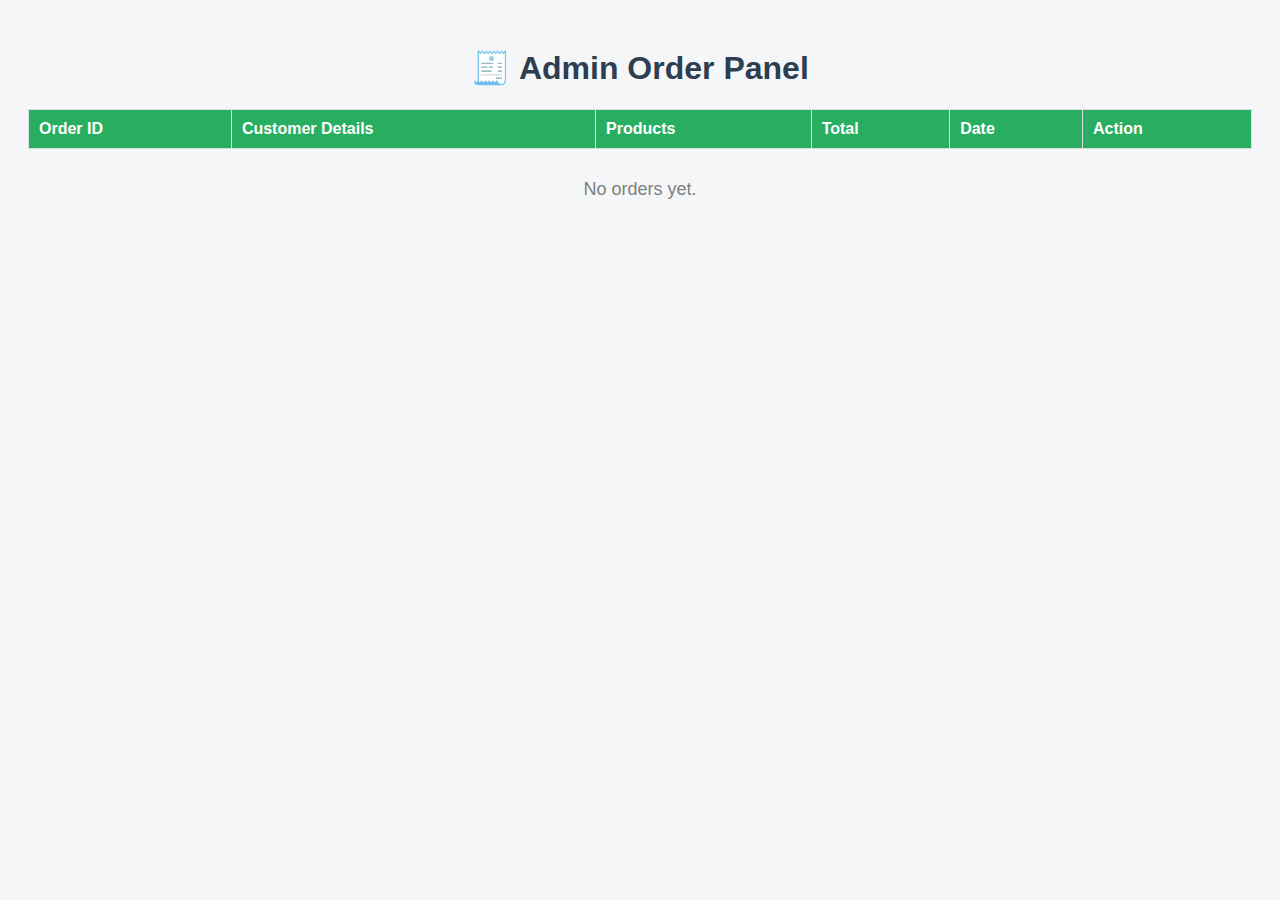
<file: admin.html>
<!DOCTYPE html>
<html lang="en">
<head>
  <meta charset="UTF-8">
  <title>Admin Panel - Ksheera Krishna Dairy</title>
  <style>
    body {
      font-family: Arial, sans-serif;
      background: #f4f6f8;
      padding: 20px;
    }

    h1 {
      text-align: center;
      color: #2c3e50;
    }

    table {
      width: 100%;
      border-collapse: collapse;
      background: #fff;
      margin-top: 20px;
    }

    th, td {
      border: 1px solid #ddd;
      padding: 10px;
      text-align: left;
      vertical-align: top;
    }

    th {
      background: #27ae60;
      color: #fff;
    }

    tr:nth-child(even) {
      background: #f9f9f9;
    }

    button {
      background: red;
      color: white;
      border: none;
      padding: 6px 10px;
      cursor: pointer;
      border-radius: 5px;
    }

    button:hover {
      background: darkred;
    }

    .empty {
      text-align: center;
      margin-top: 30px;
      font-size: 18px;
      color: gray;
    }
  </style>
</head>
<body>

<h1>🧾 Admin Order Panel</h1>

<table>
  <thead>
    <tr>
      <th>Order ID</th>
      <th>Customer Details</th>
      <th>Products</th>
      <th>Total</th>
      <th>Date</th>
      <th>Action</th>
    </tr>
  </thead>
  <tbody id="orders"></tbody>
</table>

<p id="emptyMsg" class="empty"></p>

<script>
let orders = JSON.parse(localStorage.getItem("orders")) || [];

const table = document.getElementById("orders");
const emptyMsg = document.getElementById("emptyMsg");

if (orders.length === 0) {
  emptyMsg.innerText = "No orders yet.";
} else {
  emptyMsg.style.display = "none";
}


orders.forEach((o, i) => {
  const products = o.items.map(p => `${p.name} (Rs ${p.price})`).join(", ");


  table.innerHTML += `
    <tr>
      <td>${o.id}</td>
      <td>
  <strong>${o.customerName}</strong><br>
  📞 ${o.customerPhone}<br>
  🏠 ${o.customerAddress}
</td>

      <td>${products}</td>
      <td>₹${o.total}</td>
      <td>${o.date}</td>
      <td><button onclick="deleteOrder(${i})">Delete</button></td>
    </tr>
  `;
});

function deleteOrder(index) {
  orders.splice(index, 1);
  localStorage.setItem("orders", JSON.stringify(orders));
  location.reload();
}
</script>

</body>
</html>
</file>
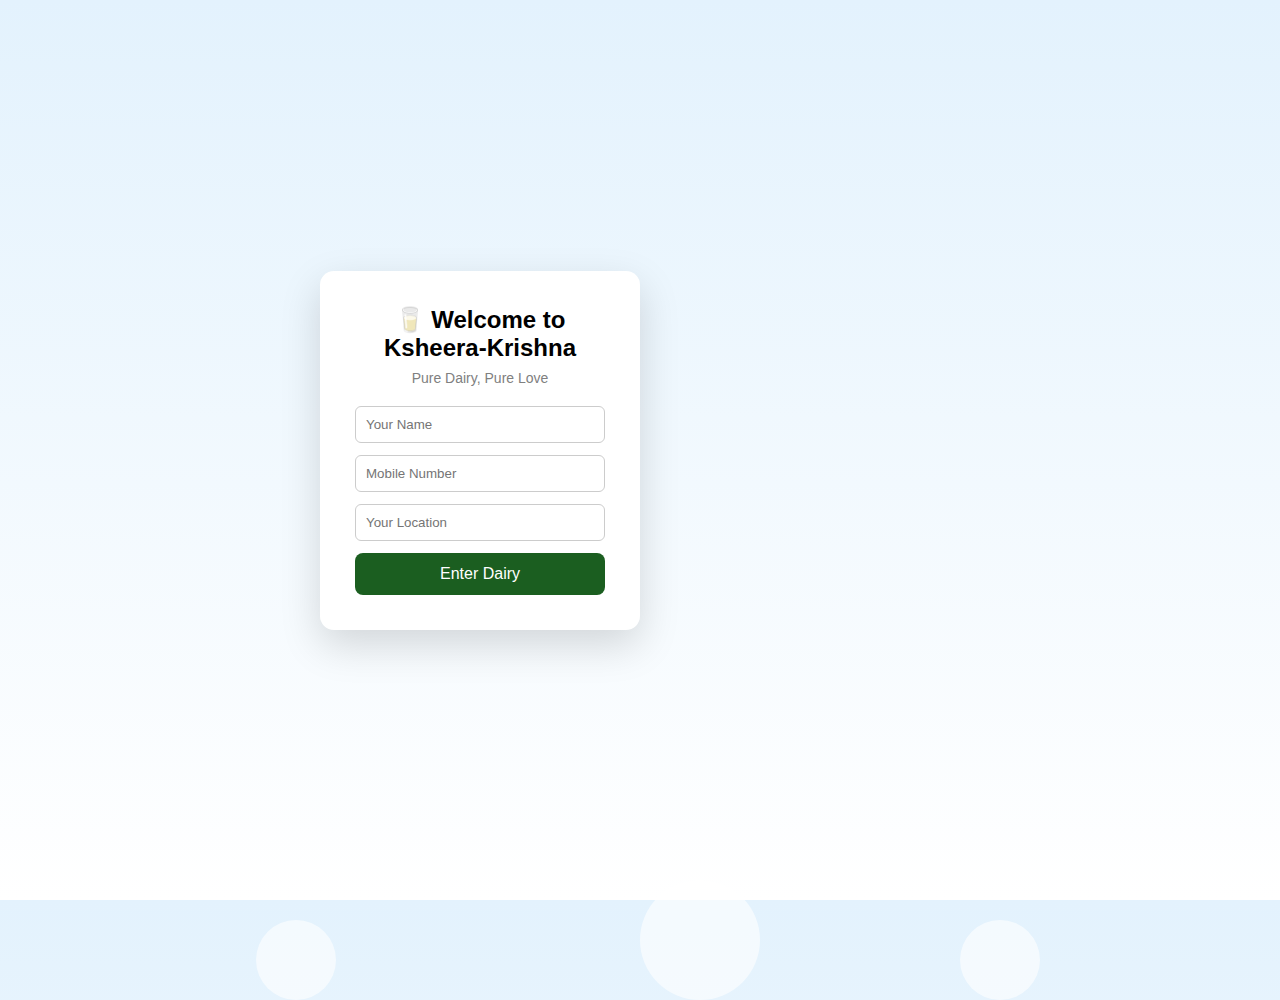
<file: login.html>
<!DOCTYPE html>
<html lang="en">
<head>
  <meta charset="UTF-8">
  <title>Ksheera-Krishna Login</title>
  <link rel="stylesheet" href="style.css">
</head>

<body class="login-body">

<!-- Floating milk background -->
<div class="milk-bg">
  <span></span>
  <span></span>
  <span></span>
</div>

<!-- Login Card -->
<div class="login-box">
  <h2>🥛 Welcome to Ksheera-Krishna</h2>
  <p>Pure Dairy, Pure Love</p>

  <input type="text" id="name" placeholder="Your Name" required>
  <input type="tel" id="phone" placeholder="Mobile Number" required>
  <input type="text" id="location" placeholder="Your Location" required>

  <button onclick="loginUser()">Enter Dairy</button>
</div>

<script>
function loginUser() {
  const name = document.getElementById("name").value;
  const phone = document.getElementById("phone").value;
  const location = document.getElementById("location").value;

  if (!name || !phone || !location) {
    alert("Please fill all details");
    return;
  }

  localStorage.setItem("userName", name);
  localStorage.setItem("userPhone", phone);
  localStorage.setItem("userLocation", location);

  window.location.href = "index.html";
}
</script>

</body>
</html>
</file>
<file: style.css>
/* ================= RESET ================= */
* {
  margin: 0;
  padding: 0;
  box-sizing: border-box;
  font-family: Arial, sans-serif;
}

body {
  background: #f5f5f5;
  padding-right: 320px; /* space for cart */
}

/* ================= HEADER ================= */
.header {
  display: flex;
  justify-content: space-between;
  align-items: center;
  padding: 15px 30px;
  background: #1b5e20;
  color: white;
}

.logo {
  font-size: 22px;
  font-weight: bold;
}

.header nav a {
  color: white;
  margin-right: 15px;
  text-decoration: none;
  font-weight: bold;
}

.logout {
  background: #ff5252;
  border: none;
  padding: 6px 12px;
  color: white;
  border-radius: 5px;
  cursor: pointer;
}

/* ================= HERO ================= */
.hero {
  background: url("images/banner.jpg") center/cover no-repeat;
  height: 320px;
  display: flex;
  align-items: center;
  padding: 40px;
  color: rgb(0, 0, 0);
}

.hero-text h1 {
  font-size: 42px;
}

.hero-text p {
  font-size: 18px;
  margin-top: 10px;
}

.hero-btn {
  display: inline-block;
  margin-top: 15px;
  padding: 12px 22px;
  background: #ffeb3b;
  color: black;
  font-weight: bold;
  text-decoration: none;
  border-radius: 6px;
}

/* ================= FEATURES ================= */
.features {
  display: flex;
  justify-content: space-around;
  background: white;
  padding: 30px 10px;
}

.feature {
  text-align: center;
}

.feature h3 {
  margin: 8px 0;
}

/* ================= PRODUCTS ================= */
.section-title {
  text-align: center;
  font-size: 28px;
  margin: 25px 0;
}

.products {
  display: grid;
  grid-template-columns: repeat(auto-fill, minmax(230px, 1fr));
  gap: 20px;
  padding: 0 20px 40px;
}

.card {
  background: white;
  border-radius: 10px;
  padding: 15px;
  text-align: center;
  box-shadow: 0 2px 8px rgba(0,0,0,0.1);
}

.card img {
  width: 100%;
  height: 160px;
  object-fit: cover;
  border-radius: 8px;
}

.card h3 {
  margin: 10px 0;
}

.weight-select {
  width: 100%;
  padding: 6px;
  margin: 8px 0;
}

.card p {
  font-weight: bold;
  margin: 6px 0;
}

.card button {
  background: #1b5e20;
  color: white;
  border: none;
  padding: 8px;
  width: 100%;
  border-radius: 6px;
  cursor: pointer;
}

.card button:hover {
  background: #2e7d32;
}

/* ================= DELIVERY ================= */
.areas {
  text-align: center;
  padding: 20px;
  background: #e8f5e9;
}

/* ================= FOOTER ================= */
.footer {
  background: #1b5e20;
  color: white;
  text-align: center;
  padding: 15px;
}

/* ================= CART ================= */
.cart {
  position: fixed;
  right: 0;
  top: 0;
  width: 300px;
  height: 100%;
  background: white;
  padding: 15px;
  box-shadow: -3px 0 8px rgba(0,0,0,0.2);
  overflow-y: auto;
}

.cart h2 {
  text-align: center;
}

#cartItems {
  margin-top: 15px;
}

.cart-item {
  display: flex;
  justify-content: space-between;
  margin-bottom: 8px;
}

.cart button {
  width: 100%;
  margin-top: 10px;
  padding: 10px;
  background: #25D366;
  border: none;
  color: white;
  font-size: 16px;
  border-radius: 6px;
  cursor: pointer;
}

/* ================= RESPONSIVE ================= */
@media (max-width: 900px) {
  body {
    padding-right: 0;
  }

  .cart {
    position: relative;
    width: 100%;
    height: auto;
    box-shadow: none;
    margin-top: 20px;
  }

  .features {
    flex-direction: column;
    gap: 20px;
  }
}
/* ================= ANIMATIONS (ADD AT END) ================= */

/* Page load */
body {
  animation: fadeIn 0.8s ease-in;
}

@keyframes fadeIn {
  from {
    opacity: 0;
    transform: translateY(10px);
  }
  to {
    opacity: 1;
    transform: translateY(0);
  }
}

/* Header slide */
.header {
  animation: slideDown 0.6s ease-out;
}

@keyframes slideDown {
  from {
    transform: translateY(-100%);
  }
  to {
    transform: translateY(0);
  }
}

/* Hero text */
.hero-text {
  animation: heroFade 1s ease forwards;
}

@keyframes heroFade {
  from {
    opacity: 0;
    transform: translateX(-40px);
  }
  to {
    opacity: 1;
    transform: translateX(0);
  }
}

/* Product hover */
.card {
  transition: transform 0.3s ease, box-shadow 0.3s ease;
}

.card:hover {
  transform: translateY(-8px) scale(1.02);
  box-shadow: 0 10px 25px rgba(0,0,0,0.15);
}

/* Buttons */
.card button,
.hero-btn,
.cart button {
  transition: all 0.25s ease;
}

.card button:hover {
  transform: scale(1.05);
}

.hero-btn:hover {
  transform: translateY(-3px);
  box-shadow: 0 6px 15px rgba(0,0,0,0.3);
}

.cart button:hover {
  background: #1ebe57;
  transform: scale(1.03);
}

/* Feature icons */
.feature {
  transition: transform 0.3s ease;
}

.feature:hover {
  transform: translateY(-5px);
}

/* Cart add animation */
.cart-item {
  animation: cartAdd 0.3s ease-in;
}

@keyframes cartAdd {
  from {
    opacity: 0;
    transform: translateX(20px);
  }
  to {
    opacity: 1;
    transform: translateX(0);
  }
}

/* Dropdown focus */
.weight-select {
  transition: border 0.2s ease, box-shadow 0.2s ease;
}

.weight-select:focus {
  outline: none;
  border: 1px solid #1b5e20;
  box-shadow: 0 0 6px rgba(27,94,32,0.5);
}

/* Logout button */
.logout {
  transition: background 0.3s ease, transform 0.2s ease;
}

.logout:hover {
  background: #e53935;
  transform: scale(1.05);
}
/* ================= SKELETON LOADER ================= */

#skeleton {
  display: grid;
  grid-template-columns: repeat(2, 1fr);
  gap: 20px;
  padding: 0 20px;
}

.skeleton-card {
  height: 280px;
  border-radius: 10px;
  background: linear-gradient(
    90deg,
    #e0e0e0 25%,
    #f5f5f5 37%,
    #e0e0e0 63%
  );
  background-size: 400% 100%;
  animation: shimmer 1.4s infinite;
}

@keyframes shimmer {
  0% {
    background-position: 100% 0;
  }
  100% {
    background-position: -100% 0;
  }
}
/* ================= SCROLL REVEAL ================= */

.reveal {
  opacity: 0;
  transform: translateY(40px);
  transition: all 0.8s ease;
}

.reveal.active {
  opacity: 1;
  transform: translateY(0);
}
/* ================= LOGIN PAGE ================= */

.login-body {
  height: 100vh;
  background: linear-gradient(#e3f2fd, #ffffff);
  display: flex;
  align-items: center;
  justify-content: center;
  overflow: hidden;
}

/* Floating milk bubbles */
.milk-bg span {
  position: absolute;
  bottom: -100px;
  width: 80px;
  height: 80px;
  background: rgba(255,255,255,0.6);
  border-radius: 50%;
  animation: floatMilk 12s infinite ease-in;
}

.milk-bg span:nth-child(1) {
  left: 20%;
  animation-duration: 10s;
}
.milk-bg span:nth-child(2) {
  left: 50%;
  width: 120px;
  height: 120px;
  animation-duration: 14s;
}
.milk-bg span:nth-child(3) {
  left: 75%;
  animation-duration: 18s;
}

@keyframes floatMilk {
  from {
    transform: translateY(0);
    opacity: 1;
  }
  to {
    transform: translateY(-120vh);
    opacity: 0;
  }
}

/* Login card */
.login-box {
  background: white;
  padding: 35px;
  border-radius: 14px;
  width: 320px;
  text-align: center;
  z-index: 10;
  box-shadow: 0 15px 40px rgba(0,0,0,0.15);
  animation: loginPop 0.8s ease;
}

@keyframes loginPop {
  from {
    transform: scale(0.8);
    opacity: 0;
  }
  to {
    transform: scale(1);
    opacity: 1;
  }
}

.login-box h2 {
  margin-bottom: 8px;
}

.login-box p {
  font-size: 14px;
  color: gray;
  margin-bottom: 20px;
}

.login-box input {
  width: 100%;
  padding: 10px;
  margin-bottom: 12px;
  border-radius: 6px;
  border: 1px solid #ccc;
}

.login-box button {
  width: 100%;
  padding: 12px;
  background: #1b5e20;
  color: white;
  border: none;
  border-radius: 8px;
  font-size: 16px;
  cursor: pointer;
  transition: transform 0.2s ease;
}

.login-box button:hover {
  transform: scale(1.05);
}
/* ================= MILK POUR EFFECT ================= */

.card {
  position: relative;
  overflow: hidden;
}

/* Milk stream */
.milk-pour {
  position: absolute;
  top: 140px;
  left: 50%;
  width: 20px;
  height: 0;
  background: linear-gradient(
    to bottom,
    #ffffff,
    #f5f5f5
  );
  border-radius: 50%;
  transform: translateX(-50%);
  opacity: 0;
}

/* Activate on hover */
.card:hover .milk-pour {
  animation: milkFlow 1.2s ease forwards;
}

/* Milk animation */
@keyframes milkFlow {
  0% {
    height: 0;
    opacity: 0;
  }
  30% {
    opacity: 1;
  }
  100% {
    height: 120px;
    opacity: 0;
  }
}
/* ================= MILK SPLASH ================= */

#milk-splash {
  position: fixed;
  bottom: 100px;
  right: 140px;
  width: 80px;
  height: 80px;
  background: radial-gradient(circle, #fff 30%, #eee 60%);
  border-radius: 50%;
  opacity: 0;
  pointer-events: none;
}

/* ================= MILK SPLASH ABOVE HEADER ================= */


#milk-splash.active {
  animation: splash 0.6s ease-out;
}

@keyframes splash {
  0% {
    transform: translateX(-50%) scale(0.2);
    opacity: 1;
  }
  70% {
    transform: translateX(-50%) scale(1.2);
    opacity: 1;
  }
  100% {
    transform: translateX(-50%) scale(1.8);
    opacity: 0;
  }
}

/* ================= CART BUTTONS ================= */

.checkout-btn {
  background: #1b5e20; /* dairy green */
}

.checkout-btn:hover {
  background: #2e7d32;
}

.whatsapp-btn {
  background: #25D366;
}

.whatsapp-btn:hover {
  background: #1ebe57;
}
</file>
